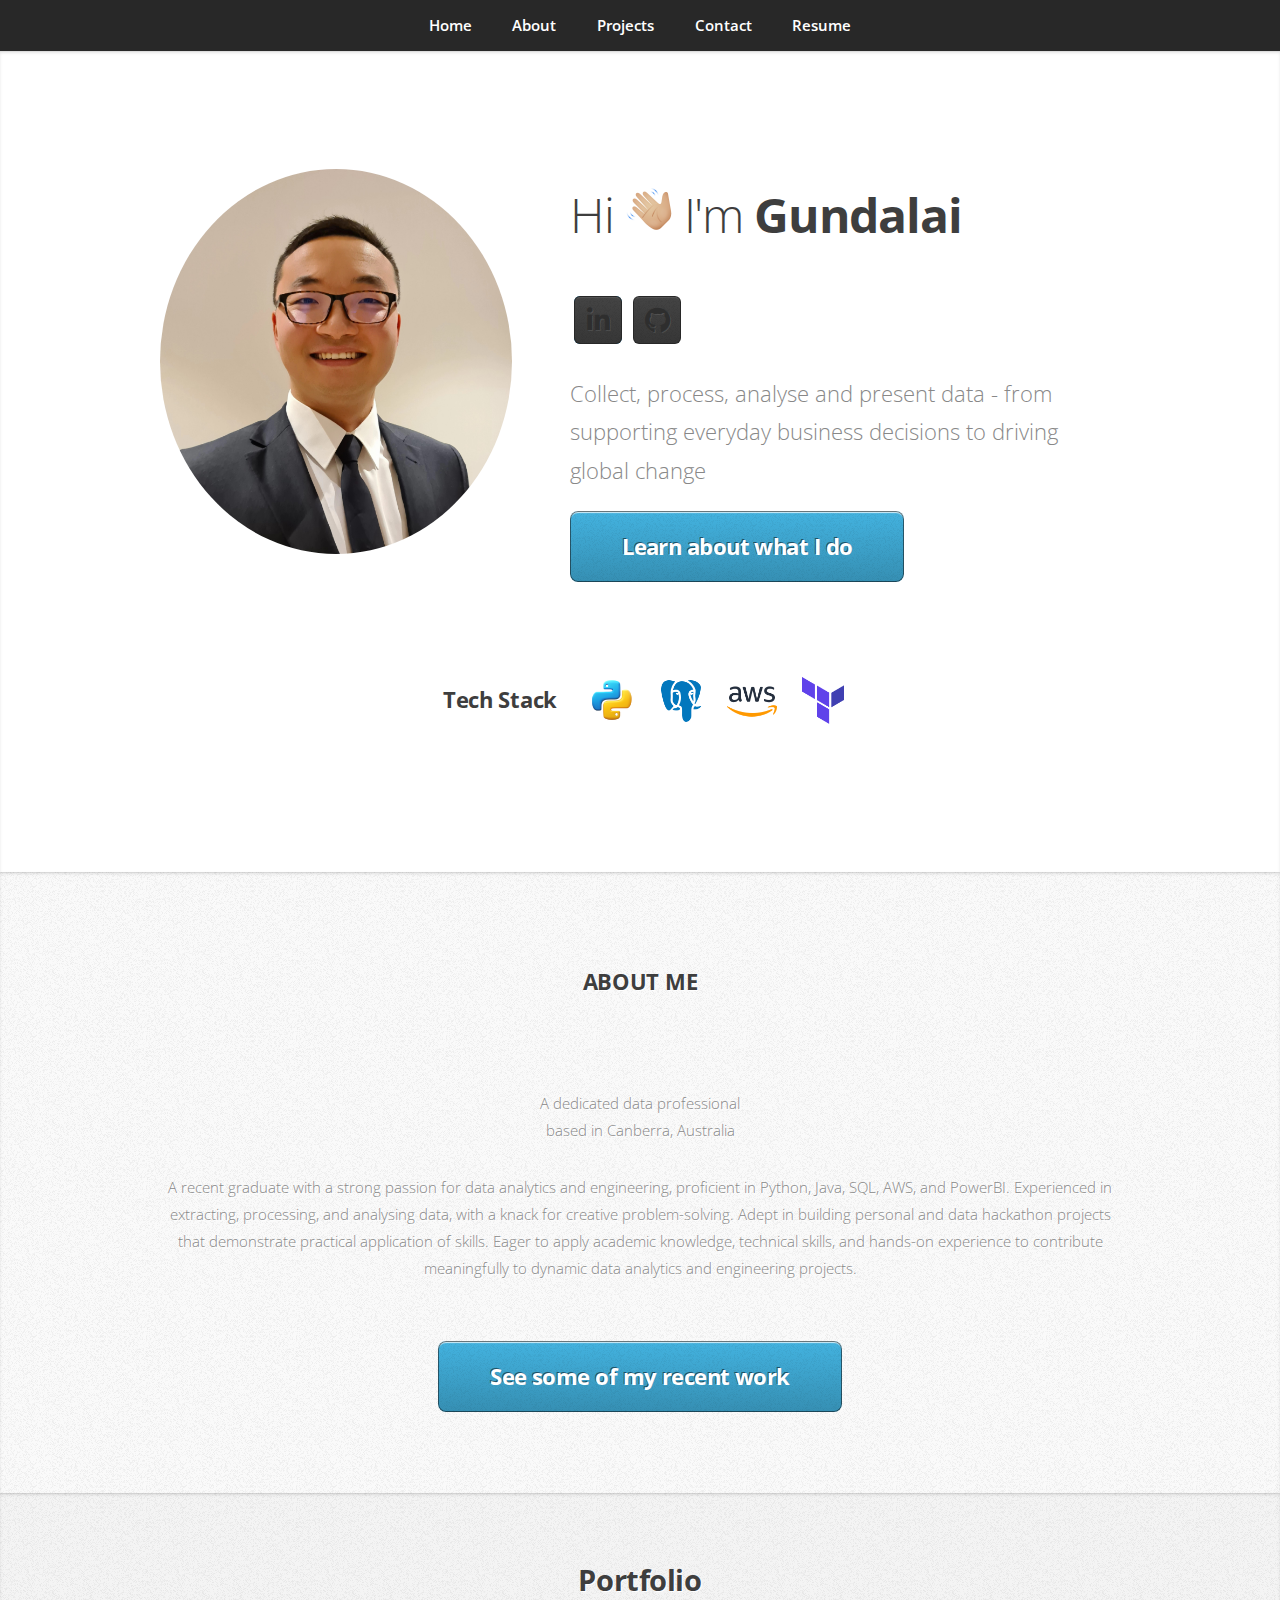
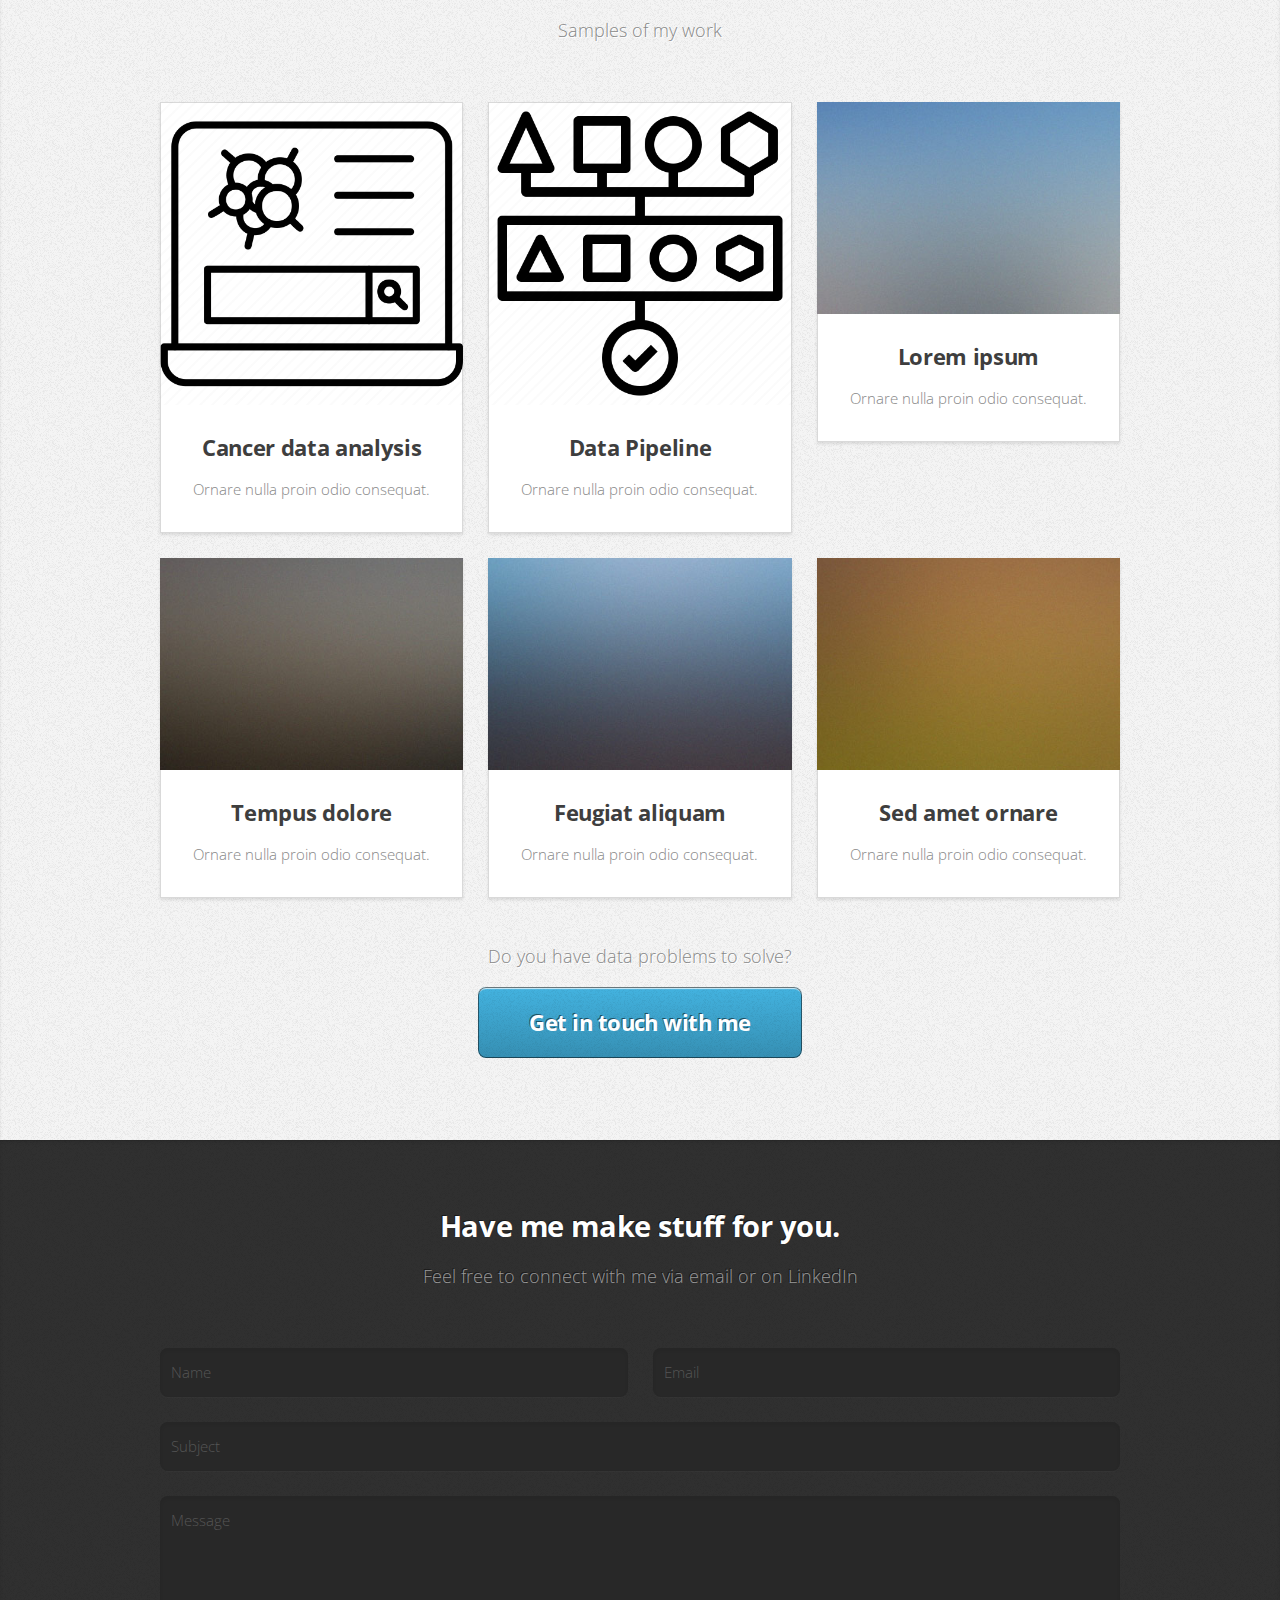
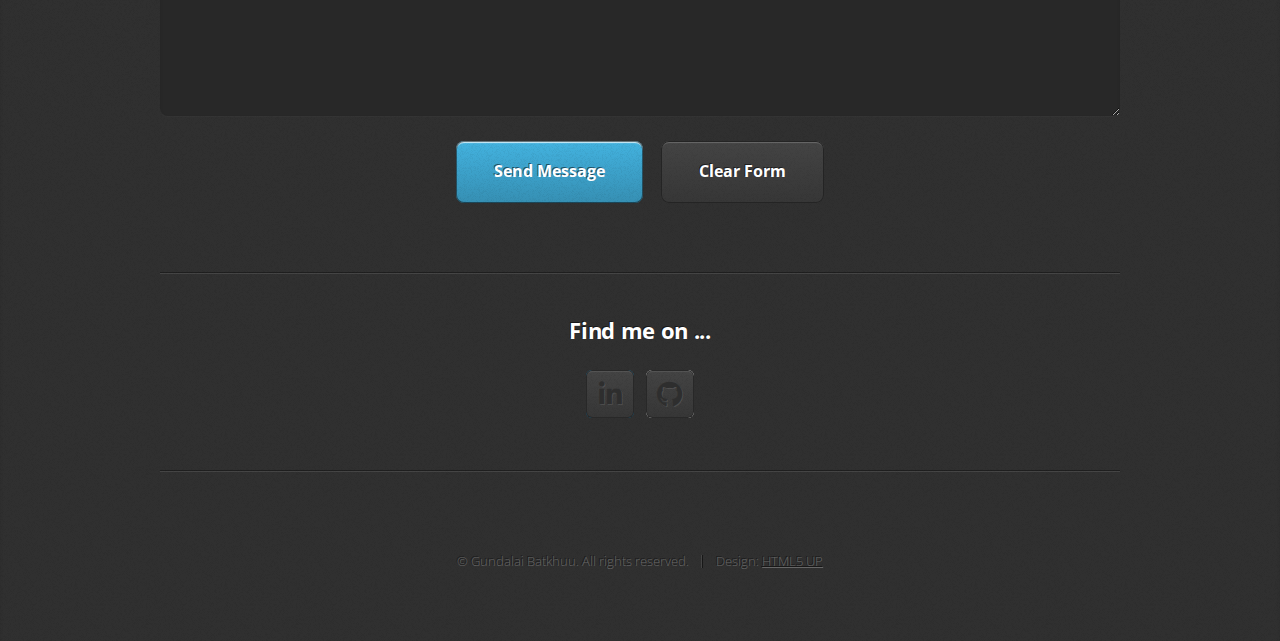
<file: index.html>
<!DOCTYPE HTML>

<html lang="EN">

<head>
	<title>Gundalai Batkhuu's portfolio</title>
	<meta charset="utf-8" />
	<meta name="viewport" content="width=device-width, initial-scale=1, user-scalable=no" />
	<link rel="stylesheet" href="assets/css/main.css" />
</head>

<body>

	<!-- Nav -->
	<nav id="nav">
		<ul class="container">
			<li><a href="#top">Home</a></li>
			<li><a href="#about">About</a></li>
			<li><a href="#portfolio">Projects</a></li>
			<li><a href="#contact">Contact</a></li>
			<li><a href="#resume">Resume</a></li>
		</ul>
	</nav>

	<!-- Home -->
	<article id="top" class="wrapper style1">
		<div class="container">
			<div class="row">
				<div class="col-4 col-5-large col-12-medium">
					<span class="image fit"><img src="assets/images/Gundalai%20photo.jpg" alt="" /></span>
				</div>
				<div class="col-8 col-7-large col-12-medium">
					<header>
						<h1>Hi <img src="assets/images/waving%20hand.png" class="waving-hand"> I'm <strong>Gundalai </strong></h1>

					</header>
					<ul class="social">
						<li><a href="https://www.linkedin.com/in/gundalai-batkhuu/" class="icon brands fa-linkedin-in"><span class="label">LinkedIn</span></a></li>
						<li><a href="https://github.com/Gundalai-Batkhuu" class="icon brands fa-github"><span class="label">Github</span></a></li>
					</ul>
					<p> Collect, process, analyse and present data - from supporting everyday business decisions to driving global change </p>
					<a href="#about" class="button large scrolly">Learn about what I do</a>
				</div>
			</div>
			<br>
			<br>
			<div class="skills-row">
				<h3>Tech Stack</h3>
				<div class="skill-box">
					<img src="assets/images/Python.png" class="skill-icon">
				</div>
				<div class="skill-box">
					<img src="assets/images/postgresql.png" class="skill-icon">
				</div>
				<div class="skill-box">
					<img src="assets/images/aws.png" class="skill-icon">
				</div>
				<div class="skill-box">
					<img src="assets/images/terraform.png" class="skill-icon">
				</div>
			</div>
		</div>
	</article>

	<!-- About -->

	<article id="about" class="wrapper style2">
		<div class="container">
			<div class="row">
				<div class="center-content"> <!-- col-8 col-7-large col-12-medium  -->
					<header>
						<h3>ABOUT ME</h3>
					</header>
					<p>A dedicated data professional
						<br>
						based in Canberra, Australia
					</p>
					<p>A recent graduate with a strong passion for data analytics and engineering, proficient in Python, Java, SQL, AWS, and PowerBI.
						Experienced in extracting, processing, and analysing data, with a knack for creative problem-solving.
						Adept in building personal and data hackathon projects that demonstrate practical application of skills.
						Eager to apply academic knowledge, technical skills, and hands-on experience to contribute meaningfully to dynamic data analytics and engineering projects.
					</p>
					<footer>
						<a href="#portfolio" class="button large scrolly">See some of my recent work</a>
					</footer>
				</div>
        	</div>
		</div>
	</article>

	<!-- Portfolio -->
	<article id="portfolio" class="wrapper style3">
		<div class="container">
			<header>
				<h2>Portfolio</h2>
				<p>Samples of my work</p>
			</header>
			<div class="row">
				<div class="col-4 col-6-medium col-12-small">
					<article class="box style2">
						<a href="#" class="image featured"><img src="assets/images/cancer%20data%20analysis.png" alt="" /></a>
						<h3><a href="https://github.com/Gundalai-Batkhuu/cancer-data-analytics.git">Cancer data analysis</a></h3>
						<p>Ornare nulla proin odio consequat.</p>
					</article>
				</div>
				<div class="col-4 col-6-medium col-12-small">
					<article class="box style2">
						<a href="#" class="image featured"><img src="assets/images/data%20pipeline.png" alt="" /></a>
						<h3><a href="https://github.com/Gundalai-Batkhuu/Data-pipeline-on-AWS.git">Data Pipeline</a></h3>
						<p>Ornare nulla proin odio consequat.</p>
					</article>
				</div>
				<div class="col-4 col-6-medium col-12-small">
					<article class="box style2">
						<a href="#" class="image featured"><img src="assets/images/pic03.jpg" alt="" /></a>
						<h3><a href="#">Lorem ipsum</a></h3>
						<p>Ornare nulla proin odio consequat.</p>
					</article>
				</div>
				<div class="col-4 col-6-medium col-12-small">
					<article class="box style2">
						<a href="#" class="image featured"><img src="assets/images/pic04.jpg" alt="" /></a>
						<h3><a href="#">Tempus dolore</a></h3>
						<p>Ornare nulla proin odio consequat.</p>
					</article>
				</div>
				<div class="col-4 col-6-medium col-12-small">
					<article class="box style2">
						<a href="#" class="image featured"><img src="assets/images/pic05.jpg" alt="" /></a>
						<h3><a href="#">Feugiat aliquam</a></h3>
						<p>Ornare nulla proin odio consequat.</p>
					</article>
				</div>
				<div class="col-4 col-6-medium col-12-small">
					<article class="box style2">
						<a href="#" class="image featured"><img src="assets/images/pic06.jpg" alt="" /></a>
						<h3><a href="#">Sed amet ornare</a></h3>
						<p>Ornare nulla proin odio consequat.</p>
					</article>
				</div>
			</div>
			<footer>
				<p>Do you have data problems to solve?</p>
				<a href="#contact" class="button large scrolly">Get in touch with me</a>
			</footer>
		</div>
	</article>

	<!-- Contact -->
	<article id="contact" class="wrapper style4">
		<div class="container">
			<header>
				<h2>Have me make stuff for you.</h2>
				<p>Feel free to connect with me via email or on LinkedIn</p>
			</header>
			<div class="row">
				<div class="col-12">
					<form method="post" action="#">
						<div class="row">
							<div class="col-6 col-12-small">
								<input type="text" name="name" id="name" placeholder="Name" />
							</div>
							<div class="col-6 col-12-small">
								<input type="text" name="email" id="email" placeholder="Email" />
							</div>
							<div class="col-12">
								<input type="text" name="subject" id="subject" placeholder="Subject" />
							</div>
							<div class="col-12">
								<textarea name="message" id="message" placeholder="Message"></textarea>
							</div>
							<div class="col-12">
								<ul class="actions">
									<li><input type="submit" value="Send Message" /></li>
									<li><input type="reset" value="Clear Form" class="alt" /></li>
								</ul>
							</div>
						</div>
					</form>
				</div>
				<div class="col-12">
					<hr />
					<h3>Find me on ...</h3>
					<ul class="social">
						<li><a href="https://www.linkedin.com/in/gundalai-batkhuu/" class="icon brands fa-linkedin-in"><span class="label">LinkedIn</span></a></li>
						<li><a href="https://github.com/Gundalai-Batkhuu" class="icon brands fa-github"><span class="label">Github</span></a></li>
					</ul>
					<hr />
				</div>
			</div>
			<footer>
				<ul id="copyright">
					<li>&copy; Gundalai Batkhuu. All rights reserved.</li><li>Design: <a href="http://html5up.net">HTML5 UP</a></li>
				</ul>
			</footer>
		</div>
	</article>

	<!-- Scripts -->
		<script src="assets/js/jquery.min.js"></script>
		<script src="assets/js/jquery.scrolly.min.js"></script>
		<script src="assets/js/browser.min.js"></script>
		<script src="assets/js/breakpoints.min.js"></script>
		<script src="assets/js/util.js"></script>
		<script src="assets/js/main.js"></script>
</body>

</html>
</file>
<file: assets/css/main.css>
@import url("https://fonts.googleapis.com/css?family=Open+Sans:300,300italic,600,600italic,700");
@import url("fontawesome-all.min.css");

html, body, div, span, applet, object,
iframe, h1, h2, h3, h4, h5, h6, p, blockquote,
pre, a, abbr, acronym, address, big, cite,
code, del, dfn, em, img, ins, kbd, q, s, samp,
small, strike, strong, sub, sup, tt, var, b,
u, i, center, dl, dt, dd, ol, ul, li, fieldset,
form, label, legend, table, caption, tbody,
tfoot, thead, tr, th, td, article, aside,
canvas, details, embed, figure, figcaption,
footer, header, hgroup, menu, nav, output, ruby,
section, summary, time, mark, audio, video {
	margin: 0;
	padding: 0;
	border: 0;
	font-size: 100%;
	font: inherit;
	vertical-align: baseline;}

article, aside, details, figcaption, figure,
footer, header, hgroup, menu, nav, section {
	display: block;}

.center-content {
  display: flex;
  flex-direction: column;
  justify-content: center;
  align-items: center;
  text-align: center; /* Optional: align text within the container */
}

body {
	line-height: 1;
}

ol, ul {
	list-style: none;
}

blockquote, q {
	quotes: none;
}

	blockquote:before, blockquote:after, q:before, q:after {
		content: '';
		content: none;
	}

table {
	border-collapse: collapse;
	border-spacing: 0;
}

body {
	-webkit-text-size-adjust: none;
}

mark {
	background-color: transparent;
	color: inherit;
}

input::-moz-focus-inner {
	border: 0;
	padding: 0;
}

input, select, textarea {
	-moz-appearance: none;
	-webkit-appearance: none;
	-ms-appearance: none;
	appearance: none;
}

/* Basic */

	html {
		box-sizing: border-box;
	}

	*, *:before, *:after {
		box-sizing: inherit;
	}

	body {
		padding-top: 3.5em;
	}

		body.is-preload *, body.is-preload *:before, body.is-preload *:after {
			-moz-animation: none !important;
			-webkit-animation: none !important;
			-ms-animation: none !important;
			animation: none !important;
			-moz-transition: none !important;
			-webkit-transition: none !important;
			-ms-transition: none !important;
			transition: none !important;
		}

	body, input, textarea, select {
		font-family: 'Open Sans', sans-serif;
		line-height: 1.85em;
		color: #888;
		font-weight: 300;
		font-size: 13pt;
	}

	a {
		-moz-transition: color .2s ease-in-out;
		-webkit-transition: color .2s ease-in-out;
		-ms-transition: color .2s ease-in-out;
		transition: color .2s ease-in-out;
		color: #43B3E0;
		text-decoration: underline;
	}

		a:hover {
			color: #43bff0 !important;
		}

		a img {
			border: 0;
		}

	b, strong {
		font-weight: 600;
		color: #3e3e3e;
	}

	i, em {
		font-style: italic;
	}

	sub {
		position: relative;
		top: 0.5em;
		font-size: 0.8em;
	}

	sup {
		position: relative;
		top: -0.5em;
		font-size: 0.8em;
	}

	blockquote {
		border-left: solid 0.75em #eee;
		padding: 1em 0 1em 1.5em;
		font-style: italic;
	}

	h1, h2, h3, h4, h5, h6 {
		color: #3e3e3e;
		margin: 0 0 0.75em 0;
	}

	h1 a, h2 a, h3 a, h4 a, h5 a, h6 a {
		text-decoration: none;
		color: inherit;
	}

	h2, h3, h4, h5, h6 {
		font-weight: 700;
	}

	h1 {
		font-size: 3.25em;
		letter-spacing: -0.025em;
		font-weight: 300;
	}

		h1 strong {
			font-weight: 700;
		}

	h2 {
		font-size: 2em;
		letter-spacing: -0.015em;
	}

	h3 {
		font-size: 1.5em;
		letter-spacing: -0.015em;
	}

	em, i {
		font-style: italic;
	}

	br.clear {
		clear: both;
	}

	hr {
		border: 0;
		border-top: solid 1px #444;
		border-top-color: rgba(0, 0, 0, 0.35);
		box-shadow: 0px 1px 0px 0px rgba(255, 255, 255, 0.1);
		height: 1px;
		margin: 3em 0;
	}

	p, ul, ol, dl, table {
		margin-bottom: 2em;
	}

	header {
		margin: 0 0 3em 0;
	}

		header > p {
			font-size: 1.25em;
			margin: 0;
		}

	footer {
		margin: 3em 0 0 0;
	}

		footer > p {
			font-size: 1.25em;
		}

/* Container */

	.container {
		margin: 0 auto;
		max-width: calc(100% - 50px);
		width: 1200px;
	}

		.container.medium {
			width: 900px;
		}

		@media screen and (max-width: 1680px) {

			.container {
				width: 1200px;
			}

				.container.medium {
					width: 900px;
				}

		}

		@media screen and (max-width: 1280px) {

			.container {
				width: 960px;
			}

				.container.medium {
					width: 720px;
				}

		}

		@media screen and (max-width: 980px) {

			.container {
				width: 100%;
			}

				.container.medium {
					width: 75%;
				}

		}

		@media screen and (max-width: 736px) {

			.container {
				width: 100%;
				max-width: calc(100% - 30px);
			}

				.container.medium {
					width: 100%;
				}

		}

.about-content {
	align-items: center;
	display: grid;
	justify-content: center;
}

		@media (max-width: 1020px) {
			.about-content {
				grid-template-columns: 1fr;
				text-align: center;
			}
		}

img {
	overflow-clip-margin: content-box;
	overflow: clip;

}
.img-side {
	position: absolute;
}

.img-side__main-img {
	border-radius: 1.7rem;
}
 		@media (max-width: 460px)
			.img-side__main-img {
				height: auto;
				width: 90%;
			}

		@media (max-width: 1020px)
		.img-side__main-img {
				margin-bottom: 3.5rem;
			}

@media (max-width: 400px)
	.text-side {
		padding-right: 0;
	}

@media (max-width: 1020px)
		.text-side {
			margin: 0 auto;
			max-width: 54rem;
		}
p {
	display: block;
	margin-block-start: 1em;
	margin-block-end: 1em;
	margin-inline-start: 0px;
	margin-inline-end: 0px;
}

.text-side p {
	color: #767676;
	font-family: 'Russo One', sans-serif;
	font-size: 1.7rem;
	font-weight: 500;
	line-height: 1.5;
}

.text-side h3 {
	color: #147efb;
	font-size: 1.7rem;
	font-weight: 700;
	margin-bottom: 1rem;
	text-transform: uppercase;
}

h3 {
	display: block;
	margin-block-start: 1em;
	margin-block-end: 1em;
	margin-inline-start: 0px;
	margin-inline-end: 0px;

}


/* Row */
	.skills-row {
    display: flex;
    flex-direction: row;
    justify-content: center; /* Adjust this to change the alignment of the icons */
    align-items: center; /* Adjust this to change the alignment of the icons */
	}

	.skill-box {
		margin: 30px; /* Adjust this to control the spacing between icons */
		width: 10px;
		height: 50px;
		align-content: center;
	}

	.row {
		display: flex;
		flex-wrap: wrap;
		box-sizing: border-box;
		align-items: stretch;
	}

		.row > * {
			box-sizing: border-box;
		}

		.row.gtr-uniform > * > :last-child {
			margin-bottom: 0;
		}

		.row.aln-left {
			justify-content: flex-start;
		}

		.row.aln-center {
			justify-content: center;
		}

		.row.aln-right {
			justify-content: flex-end;
		}

		.row.aln-top {
			align-items: flex-start;
		}

		.row.aln-middle {
			align-items: center;
		}

		.row.aln-bottom {
			align-items: flex-end;
		}

		.row > .imp {
			order: -1;
		}

		.row > .col-1 {
			width: 8.33333%;
		}

		.row > .off-1 {
			margin-left: 8.33333%;
		}

		.row > .col-2 {
			width: 16.66667%;
		}

		.row > .off-2 {
			margin-left: 16.66667%;
		}

		.row > .col-3 {
			width: 25%;
		}

		.row > .off-3 {
			margin-left: 25%;
		}

		.row > .col-4 {
			width: 33.33333%;
		}

		.row > .off-4 {
			margin-left: 33.33333%;
		}

		.row > .col-5 {
			width: 41.66667%;
		}

		.row > .off-5 {
			margin-left: 41.66667%;
		}

		.row > .col-6 {
			width: 50%;
		}

		.row > .off-6 {
			margin-left: 50%;
		}

		.row > .col-7 {
			width: 58.33333%;
		}

		.row > .off-7 {
			margin-left: 58.33333%;
		}

		.row > .col-8 {
			width: 66.66667%;
		}

		.row > .off-8 {
			margin-left: 66.66667%;
		}

		.row > .col-9 {
			width: 75%;
		}

		.row > .off-9 {
			margin-left: 75%;
		}

		.row > .col-10 {
			width: 83.33333%;
		}

		.row > .off-10 {
			margin-left: 83.33333%;
		}

		.row > .col-11 {
			width: 91.66667%;
		}

		.row > .off-11 {
			margin-left: 91.66667%;
		}

		.row > .col-12 {
			width: 100%;
		}

		.row > .off-12 {
			margin-left: 100%;
		}

		.row.gtr-0 {
			margin-top: 0px;
			margin-left: 0px;
		}

			.row.gtr-0 > * {
				padding: 0px 0 0 0px;
			}

			.row.gtr-0.gtr-uniform {
				margin-top: 0px;
			}

				.row.gtr-0.gtr-uniform > * {
					padding-top: 0px;
				}

		.row.gtr-25 {
			margin-top: -6.25px;
			margin-left: -6.25px;
		}

			.row.gtr-25 > * {
				padding: 6.25px 0 0 6.25px;
			}

			.row.gtr-25.gtr-uniform {
				margin-top: -6.25px;
			}

				.row.gtr-25.gtr-uniform > * {
					padding-top: 6.25px;
				}

		.row.gtr-50 {
			margin-top: -12.5px;
			margin-left: -12.5px;
		}

			.row.gtr-50 > * {
				padding: 12.5px 0 0 12.5px;
			}

			.row.gtr-50.gtr-uniform {
				margin-top: -12.5px;
			}

				.row.gtr-50.gtr-uniform > * {
					padding-top: 12.5px;
				}

		.row {
			margin-top: -25px;
			margin-left: -25px;
		}

			.row > * {
				padding: 25px 0 0 25px;
			}

			.row.gtr-uniform {
				margin-top: -25px;
			}

				.row.gtr-uniform > * {
					padding-top: 25px;
				}

		.row.gtr-150 {
			margin-top: -37.5px;
			margin-left: -37.5px;
		}

			.row.gtr-150 > * {
				padding: 37.5px 0 0 37.5px;
			}

			.row.gtr-150.gtr-uniform {
				margin-top: -37.5px;
			}

				.row.gtr-150.gtr-uniform > * {
					padding-top: 37.5px;
				}

		.row.gtr-200 {
			margin-top: -50px;
			margin-left: -50px;
		}

			.row.gtr-200 > * {
				padding: 50px 0 0 50px;
			}

			.row.gtr-200.gtr-uniform {
				margin-top: -50px;
			}

				.row.gtr-200.gtr-uniform > * {
					padding-top: 50px;
				}

		@media screen and (max-width: 1680px) {

			.row {
				display: flex;
				flex-wrap: wrap;
				box-sizing: border-box;
				align-items: stretch;
			}

				.row > * {
					box-sizing: border-box;
				}

				.row.gtr-uniform > * > :last-child {
					margin-bottom: 0;
				}

				.row.aln-left {
					justify-content: flex-start;
				}

				.row.aln-center {
					justify-content: center;
				}

				.row.aln-right {
					justify-content: flex-end;
				}

				.row.aln-top {
					align-items: flex-start;
				}

				.row.aln-middle {
					align-items: center;
				}

				.row.aln-bottom {
					align-items: flex-end;
				}

				.row > .imp-xlarge {
					order: -1;
				}

				.row > .col-1-xlarge {
					width: 8.33333%;
				}

				.row > .off-1-xlarge {
					margin-left: 8.33333%;
				}

				.row > .col-2-xlarge {
					width: 16.66667%;
				}

				.row > .off-2-xlarge {
					margin-left: 16.66667%;
				}

				.row > .col-3-xlarge {
					width: 25%;
				}

				.row > .off-3-xlarge {
					margin-left: 25%;
				}

				.row > .col-4-xlarge {
					width: 33.33333%;
				}

				.row > .off-4-xlarge {
					margin-left: 33.33333%;
				}

				.row > .col-5-xlarge {
					width: 41.66667%;
				}

				.row > .off-5-xlarge {
					margin-left: 41.66667%;
				}

				.row > .col-6-xlarge {
					width: 50%;
				}

				.row > .off-6-xlarge {
					margin-left: 50%;
				}

				.row > .col-7-xlarge {
					width: 58.33333%;
				}

				.row > .off-7-xlarge {
					margin-left: 58.33333%;
				}

				.row > .col-8-xlarge {
					width: 66.66667%;
				}

				.row > .off-8-xlarge {
					margin-left: 66.66667%;
				}

				.row > .col-9-xlarge {
					width: 75%;
				}

				.row > .off-9-xlarge {
					margin-left: 75%;
				}

				.row > .col-10-xlarge {
					width: 83.33333%;
				}

				.row > .off-10-xlarge {
					margin-left: 83.33333%;
				}

				.row > .col-11-xlarge {
					width: 91.66667%;
				}

				.row > .off-11-xlarge {
					margin-left: 91.66667%;
				}

				.row > .col-12-xlarge {
					width: 100%;
				}

				.row > .off-12-xlarge {
					margin-left: 100%;
				}

				.row.gtr-0 {
					margin-top: 0px;
					margin-left: 0px;
				}

					.row.gtr-0 > * {
						padding: 0px 0 0 0px;
					}

					.row.gtr-0.gtr-uniform {
						margin-top: 0px;
					}

						.row.gtr-0.gtr-uniform > * {
							padding-top: 0px;
						}

				.row.gtr-25 {
					margin-top: -6.25px;
					margin-left: -6.25px;
				}

					.row.gtr-25 > * {
						padding: 6.25px 0 0 6.25px;
					}

					.row.gtr-25.gtr-uniform {
						margin-top: -6.25px;
					}

						.row.gtr-25.gtr-uniform > * {
							padding-top: 6.25px;
						}

				.row.gtr-50 {
					margin-top: -12.5px;
					margin-left: -12.5px;
				}

					.row.gtr-50 > * {
						padding: 12.5px 0 0 12.5px;
					}

					.row.gtr-50.gtr-uniform {
						margin-top: -12.5px;
					}

						.row.gtr-50.gtr-uniform > * {
							padding-top: 12.5px;
						}

				.row {
					margin-top: -25px;
					margin-left: -25px;
				}

					.row > * {
						padding: 25px 0 0 25px;
					}

					.row.gtr-uniform {
						margin-top: -25px;
					}

						.row.gtr-uniform > * {
							padding-top: 25px;
						}

				.row.gtr-150 {
					margin-top: -37.5px;
					margin-left: -37.5px;
				}

					.row.gtr-150 > * {
						padding: 37.5px 0 0 37.5px;
					}

					.row.gtr-150.gtr-uniform {
						margin-top: -37.5px;
					}

						.row.gtr-150.gtr-uniform > * {
							padding-top: 37.5px;
						}

				.row.gtr-200 {
					margin-top: -50px;
					margin-left: -50px;
				}

					.row.gtr-200 > * {
						padding: 50px 0 0 50px;
					}

					.row.gtr-200.gtr-uniform {
						margin-top: -50px;
					}

						.row.gtr-200.gtr-uniform > * {
							padding-top: 50px;
						}

		}

		@media screen and (max-width: 1280px) {

			.row {
				display: flex;
				flex-wrap: wrap;
				box-sizing: border-box;
				align-items: stretch;
			}

				.row > * {
					box-sizing: border-box;
				}

				.row.gtr-uniform > * > :last-child {
					margin-bottom: 0;
				}

				.row.aln-left {
					justify-content: flex-start;
				}

				.row.aln-center {
					justify-content: center;
				}

				.row.aln-right {
					justify-content: flex-end;
				}

				.row.aln-top {
					align-items: flex-start;
				}

				.row.aln-middle {
					align-items: center;
				}

				.row.aln-bottom {
					align-items: flex-end;
				}

				.row > .imp-large {
					order: -1;
				}

				.row > .col-1-large {
					width: 8.33333%;
				}

				.row > .off-1-large {
					margin-left: 8.33333%;
				}

				.row > .col-2-large {
					width: 16.66667%;
				}

				.row > .off-2-large {
					margin-left: 16.66667%;
				}

				.row > .col-3-large {
					width: 25%;
				}

				.row > .off-3-large {
					margin-left: 25%;
				}

				.row > .col-4-large {
					width: 33.33333%;
				}

				.row > .off-4-large {
					margin-left: 33.33333%;
				}

				.row > .col-5-large {
					width: 41.66667%;
				}

				.row > .off-5-large {
					margin-left: 41.66667%;
				}

				.row > .col-6-large {
					width: 50%;
				}

				.row > .off-6-large {
					margin-left: 50%;
				}

				.row > .col-7-large {
					width: 58.33333%;
				}

				.row > .off-7-large {
					margin-left: 58.33333%;
				}

				.row > .col-8-large {
					width: 66.66667%;
				}

				.row > .off-8-large {
					margin-left: 66.66667%;
				}

				.row > .col-9-large {
					width: 75%;
				}

				.row > .off-9-large {
					margin-left: 75%;
				}

				.row > .col-10-large {
					width: 83.33333%;
				}

				.row > .off-10-large {
					margin-left: 83.33333%;
				}

				.row > .col-11-large {
					width: 91.66667%;
				}

				.row > .off-11-large {
					margin-left: 91.66667%;
				}

				.row > .col-12-large {
					width: 100%;
				}

				.row > .off-12-large {
					margin-left: 100%;
				}

				.row.gtr-0 {
					margin-top: 0px;
					margin-left: 0px;
				}

					.row.gtr-0 > * {
						padding: 0px 0 0 0px;
					}

					.row.gtr-0.gtr-uniform {
						margin-top: 0px;
					}

						.row.gtr-0.gtr-uniform > * {
							padding-top: 0px;
						}

				.row.gtr-25 {
					margin-top: -6.25px;
					margin-left: -6.25px;
				}

					.row.gtr-25 > * {
						padding: 6.25px 0 0 6.25px;
					}

					.row.gtr-25.gtr-uniform {
						margin-top: -6.25px;
					}

						.row.gtr-25.gtr-uniform > * {
							padding-top: 6.25px;
						}

				.row.gtr-50 {
					margin-top: -12.5px;
					margin-left: -12.5px;
				}

					.row.gtr-50 > * {
						padding: 12.5px 0 0 12.5px;
					}

					.row.gtr-50.gtr-uniform {
						margin-top: -12.5px;
					}

						.row.gtr-50.gtr-uniform > * {
							padding-top: 12.5px;
						}

				.row {
					margin-top: -25px;
					margin-left: -25px;
				}

					.row > * {
						padding: 25px 0 0 25px;
					}

					.row.gtr-uniform {
						margin-top: -25px;
					}

						.row.gtr-uniform > * {
							padding-top: 25px;
						}

				.row.gtr-150 {
					margin-top: -37.5px;
					margin-left: -37.5px;
				}

					.row.gtr-150 > * {
						padding: 37.5px 0 0 37.5px;
					}

					.row.gtr-150.gtr-uniform {
						margin-top: -37.5px;
					}

						.row.gtr-150.gtr-uniform > * {
							padding-top: 37.5px;
						}

				.row.gtr-200 {
					margin-top: -50px;
					margin-left: -50px;
				}

					.row.gtr-200 > * {
						padding: 50px 0 0 50px;
					}

					.row.gtr-200.gtr-uniform {
						margin-top: -50px;
					}

						.row.gtr-200.gtr-uniform > * {
							padding-top: 50px;
						}

		}

		@media screen and (max-width: 980px) {

			.row {
				display: flex;
				flex-wrap: wrap;
				box-sizing: border-box;
				align-items: stretch;
			}

				.row > * {
					box-sizing: border-box;
				}

				.row.gtr-uniform > * > :last-child {
					margin-bottom: 0;
				}

				.row.aln-left {
					justify-content: flex-start;
				}

				.row.aln-center {
					justify-content: center;
				}

				.row.aln-right {
					justify-content: flex-end;
				}

				.row.aln-top {
					align-items: flex-start;
				}

				.row.aln-middle {
					align-items: center;
				}

				.row.aln-bottom {
					align-items: flex-end;
				}

				.row > .imp-medium {
					order: -1;
				}

				.row > .col-1-medium {
					width: 8.33333%;
				}

				.row > .off-1-medium {
					margin-left: 8.33333%;
				}

				.row > .col-2-medium {
					width: 16.66667%;
				}

				.row > .off-2-medium {
					margin-left: 16.66667%;
				}

				.row > .col-3-medium {
					width: 25%;
				}

				.row > .off-3-medium {
					margin-left: 25%;
				}

				.row > .col-4-medium {
					width: 33.33333%;
				}

				.row > .off-4-medium {
					margin-left: 33.33333%;
				}

				.row > .col-5-medium {
					width: 41.66667%;
				}

				.row > .off-5-medium {
					margin-left: 41.66667%;
				}

				.row > .col-6-medium {
					width: 50%;
				}

				.row > .off-6-medium {
					margin-left: 50%;
				}

				.row > .col-7-medium {
					width: 58.33333%;
				}

				.row > .off-7-medium {
					margin-left: 58.33333%;
				}

				.row > .col-8-medium {
					width: 66.66667%;
				}

				.row > .off-8-medium {
					margin-left: 66.66667%;
				}

				.row > .col-9-medium {
					width: 75%;
				}

				.row > .off-9-medium {
					margin-left: 75%;
				}

				.row > .col-10-medium {
					width: 83.33333%;
				}

				.row > .off-10-medium {
					margin-left: 83.33333%;
				}

				.row > .col-11-medium {
					width: 91.66667%;
				}

				.row > .off-11-medium {
					margin-left: 91.66667%;
				}

				.row > .col-12-medium {
					width: 100%;
				}

				.row > .off-12-medium {
					margin-left: 100%;
				}

				.row.gtr-0 {
					margin-top: 0px;
					margin-left: 0px;
				}

					.row.gtr-0 > * {
						padding: 0px 0 0 0px;
					}

					.row.gtr-0.gtr-uniform {
						margin-top: 0px;
					}

						.row.gtr-0.gtr-uniform > * {
							padding-top: 0px;
						}

				.row.gtr-25 {
					margin-top: -6.25px;
					margin-left: -6.25px;
				}

					.row.gtr-25 > * {
						padding: 6.25px 0 0 6.25px;
					}

					.row.gtr-25.gtr-uniform {
						margin-top: -6.25px;
					}

						.row.gtr-25.gtr-uniform > * {
							padding-top: 6.25px;
						}

				.row.gtr-50 {
					margin-top: -12.5px;
					margin-left: -12.5px;
				}

					.row.gtr-50 > * {
						padding: 12.5px 0 0 12.5px;
					}

					.row.gtr-50.gtr-uniform {
						margin-top: -12.5px;
					}

						.row.gtr-50.gtr-uniform > * {
							padding-top: 12.5px;
						}

				.row {
					margin-top: -25px;
					margin-left: -25px;
				}

					.row > * {
						padding: 25px 0 0 25px;
					}

					.row.gtr-uniform {
						margin-top: -25px;
					}

						.row.gtr-uniform > * {
							padding-top: 25px;
						}

				.row.gtr-150 {
					margin-top: -37.5px;
					margin-left: -37.5px;
				}

					.row.gtr-150 > * {
						padding: 37.5px 0 0 37.5px;
					}

					.row.gtr-150.gtr-uniform {
						margin-top: -37.5px;
					}

						.row.gtr-150.gtr-uniform > * {
							padding-top: 37.5px;
						}

				.row.gtr-200 {
					margin-top: -50px;
					margin-left: -50px;
				}

					.row.gtr-200 > * {
						padding: 50px 0 0 50px;
					}

					.row.gtr-200.gtr-uniform {
						margin-top: -50px;
					}

						.row.gtr-200.gtr-uniform > * {
							padding-top: 50px;
						}

		}

		@media screen and (max-width: 736px) {

			.row {
				display: flex;
				flex-wrap: wrap;
				box-sizing: border-box;
				align-items: stretch;
			}

				.row > * {
					box-sizing: border-box;
				}

				.row.gtr-uniform > * > :last-child {
					margin-bottom: 0;
				}

				.row.aln-left {
					justify-content: flex-start;
				}

				.row.aln-center {
					justify-content: center;
				}

				.row.aln-right {
					justify-content: flex-end;
				}

				.row.aln-top {
					align-items: flex-start;
				}

				.row.aln-middle {
					align-items: center;
				}

				.row.aln-bottom {
					align-items: flex-end;
				}

				.row > .imp-small {
					order: -1;
				}

				.row > .col-1-small {
					width: 8.33333%;
				}

				.row > .off-1-small {
					margin-left: 8.33333%;
				}

				.row > .col-2-small {
					width: 16.66667%;
				}

				.row > .off-2-small {
					margin-left: 16.66667%;
				}

				.row > .col-3-small {
					width: 25%;
				}

				.row > .off-3-small {
					margin-left: 25%;
				}

				.row > .col-4-small {
					width: 33.33333%;
				}

				.row > .off-4-small {
					margin-left: 33.33333%;
				}

				.row > .col-5-small {
					width: 41.66667%;
				}

				.row > .off-5-small {
					margin-left: 41.66667%;
				}

				.row > .col-6-small {
					width: 50%;
				}

				.row > .off-6-small {
					margin-left: 50%;
				}

				.row > .col-7-small {
					width: 58.33333%;
				}

				.row > .off-7-small {
					margin-left: 58.33333%;
				}

				.row > .col-8-small {
					width: 66.66667%;
				}

				.row > .off-8-small {
					margin-left: 66.66667%;
				}

				.row > .col-9-small {
					width: 75%;
				}

				.row > .off-9-small {
					margin-left: 75%;
				}

				.row > .col-10-small {
					width: 83.33333%;
				}

				.row > .off-10-small {
					margin-left: 83.33333%;
				}

				.row > .col-11-small {
					width: 91.66667%;
				}

				.row > .off-11-small {
					margin-left: 91.66667%;
				}

				.row > .col-12-small {
					width: 100%;
				}

				.row > .off-12-small {
					margin-left: 100%;
				}

				.row.gtr-0 {
					margin-top: 0px;
					margin-left: 0px;
				}

					.row.gtr-0 > * {
						padding: 0px 0 0 0px;
					}

					.row.gtr-0.gtr-uniform {
						margin-top: 0px;
					}

						.row.gtr-0.gtr-uniform > * {
							padding-top: 0px;
						}

				.row.gtr-25 {
					margin-top: -3.75px;
					margin-left: -3.75px;
				}

					.row.gtr-25 > * {
						padding: 3.75px 0 0 3.75px;
					}

					.row.gtr-25.gtr-uniform {
						margin-top: -3.75px;
					}

						.row.gtr-25.gtr-uniform > * {
							padding-top: 3.75px;
						}

				.row.gtr-50 {
					margin-top: -7.5px;
					margin-left: -7.5px;
				}

					.row.gtr-50 > * {
						padding: 7.5px 0 0 7.5px;
					}

					.row.gtr-50.gtr-uniform {
						margin-top: -7.5px;
					}

						.row.gtr-50.gtr-uniform > * {
							padding-top: 7.5px;
						}

				.row {
					margin-top: -15px;
					margin-left: -15px;
				}

					.row > * {
						padding: 15px 0 0 15px;
					}

					.row.gtr-uniform {
						margin-top: -15px;
					}

						.row.gtr-uniform > * {
							padding-top: 15px;
						}

				.row.gtr-150 {
					margin-top: -22.5px;
					margin-left: -22.5px;
				}

					.row.gtr-150 > * {
						padding: 22.5px 0 0 22.5px;
					}

					.row.gtr-150.gtr-uniform {
						margin-top: -22.5px;
					}

						.row.gtr-150.gtr-uniform > * {
							padding-top: 22.5px;
						}

				.row.gtr-200 {
					margin-top: -30px;
					margin-left: -30px;
				}

					.row.gtr-200 > * {
						padding: 30px 0 0 30px;
					}

					.row.gtr-200.gtr-uniform {
						margin-top: -30px;
					}

						.row.gtr-200.gtr-uniform > * {
							padding-top: 30px;
						}

		}

/* Form */

	form label {
		color: #3e3e3e;
		font-weight: 700;
		display: block;
		margin: 0 0 0.5em 0;
	}

	form input[type=text],
	form input[type=email],
	form input[type=password],
	form select,
	form textarea {
		-moz-transition: background .2s ease-in-out, box-shadow .2s ease-in-out;
		-webkit-transition: background .2s ease-in-out, box-shadow .2s ease-in-out;
		-ms-transition: background .2s ease-in-out, box-shadow .2s ease-in-out;
		transition: background .2s ease-in-out, box-shadow .2s ease-in-out;
		-webkit-appearance: none;
		display: block;
		border: 0;
		padding: 0.75em;
		font-size: 1em;
		border-radius: 8px;
		border: solid 1px #ddd;
		background: #fff;
		color: #bbb;
		box-shadow: inset 0px 2px 3px 1px rgba(0, 0, 0, 0.05), 0px 1px 0px 0px rgba(255, 255, 255, 0.025);
		width: 100%;
	}

		form input[type=text]:focus,
		form input[type=email]:focus,
		form input[type=password]:focus,
		form select:focus,
		form textarea:focus {
			background: #fafafa;
			box-shadow: inset 0px 2px 5px 0px rgba(0, 0, 0, 0.05), 0px 1px 0px 0px rgba(255, 255, 255, 0.025), inset 0px 0px 2px 1px #43bff0;
		}

	form textarea {
		height: 15em;
	}

	form .actions:last-child {
		margin-bottom: 0;
	}

	form ::-webkit-input-placeholder {
		color: #555 !important;
	}

	form :-moz-placeholder {
		color: #555 !important;
	}

	form ::-moz-placeholder {
		color: #555 !important;
	}

	form :-ms-input-placeholder {
		color: #555 !important;
	}

	form ::-moz-focus-inner {
		border: 0;
	}

/* Tables */

	table {
		width: 100%;
	}

		table.default {
			width: 100%;
		}

			table.default tr {
				border-top: solid 1px #eee;
			}

				table.default tr:first-child {
					border-top: 0;
				}

			table.default td {
				padding: 0.5em 1em 0.5em 1em;
			}

			table.default th {
				text-align: left;
				padding: 0.5em 1em 0.5em 1em;
				font-weight: 600;
				margin: 0 0 1em 0;
			}

			table.default thead {
				background: #4f4f4f;
				color: #fff;
			}

/* Section/Article */

	section, article {
		margin-bottom: 3em;
	}

	section > :last-child,
	article > :last-child,
	section:last-child,
	article:last-child {
		margin-bottom: 0;
	}

/* Image */

	.image {
		display: inline-block;
		position: relative;
	}

		.image img {
			display: block;
			width: 100%;
		}

		.image.fit {
			display: block;
			width: 100%;
		}

		.image.featured {
			display: block;
			width: 100%;
			margin: 0 0 2em 0;
		}

		.image.left {
			float: left;
			margin: 0 2em 2em 0;
		}

		.image.centered {
			display: block;
			margin: 0 0 2em 0;
		}

			.image.centered img {
				margin: 0 auto;
				width: auto;
			}

/* Button */

	input[type="button"],
	input[type="submit"],
	input[type="reset"],
	button,
	.button {
		background-image: url("images/bg.png"), -moz-linear-gradient(top, rgba(0, 0, 0, 0), rgba(0, 0, 0, 0.2));
		background-image: url("images/bg.png"), -webkit-linear-gradient(top, rgba(0, 0, 0, 0), rgba(0, 0, 0, 0.2));
		background-image: url("images/bg.png"), -ms-linear-gradient(top, rgba(0, 0, 0, 0), rgba(0, 0, 0, 0.2));
		background-image: url("images/bg.png"), linear-gradient(top, rgba(0, 0, 0, 0), rgba(0, 0, 0, 0.2));
		-moz-transition: background-color .2s ease-in-out;
		-webkit-transition: background-color .2s ease-in-out;
		-ms-transition: background-color .2s ease-in-out;
		transition: background-color .2s ease-in-out;
		-webkit-appearance: none;
		position: relative;
		display: inline-block;
		color: #fff !important;
		text-decoration: none;
		font-weight: 700;
		border: 0;
		outline: 0;
		cursor: pointer;
		border-radius: 8px;
		text-shadow: -1px -1px 0.5px rgba(0, 0, 0, 0.5);
		overflow: hidden;
		box-shadow: inset 0px 0px 0px 1px rgba(0, 0, 0, 0.5), inset 0px 2px 1px 0px rgba(255, 255, 255, 0.75);
		background-color: #43B3E0;
		padding: 1em 2.35em 1em 2.35em;
		font-size: 1.1em;
		max-width: 24em;
	}

		input[type="button"]:hover,
		input[type="submit"]:hover,
		input[type="reset"]:hover,
		button:hover,
		.button:hover {
			background-color: #43bff0;
			color: #fff !important;
		}

		input[type="button"]:active,
		input[type="submit"]:active,
		input[type="reset"]:active,
		button:active,
		.button:active {
			background-color: #3BA8D3;
			top: 1px;
		}

		input[type="button"].large,
		input[type="submit"].large,
		input[type="reset"].large,
		button.large,
		.button.large {
			font-size: 1.5em;
			letter-spacing: -0.025em;
		}

		input[type="button"].alt,
		input[type="submit"].alt,
		input[type="reset"].alt,
		button.alt,
		.button.alt {
			background-color: #444;
			box-shadow: inset 0px 0px 0px 1px #242424, inset 0px 2px 1px 0px rgba(255, 255, 255, 0.2);
		}

			input[type="button"].alt:hover,
			input[type="submit"].alt:hover,
			input[type="reset"].alt:hover,
			button.alt:hover,
			.button.alt:hover {
				background-color: #4f4f4f;
				color: #fff !important;
			}

			input[type="button"].alt:active,
			input[type="submit"].alt:active,
			input[type="reset"].alt:active,
			button.alt:active,
			.button.alt:active {
				background-color: #3f3f3f;
			}

/* List */

	ul {
		list-style: disc;
		padding-left: 1em;
	}

		ul li {
			padding-left: 0.5em;
		}

	ol {
		list-style: decimal;
		padding-left: 1.25em;
	}

		ol li {
			padding-left: 0.25em;
		}

/* Social */

	ul.social {
		cursor: default;
		margin: 0;
		list-style: none;
		padding-left: 0;
	}

		ul.social li {
			position: relative;
			display: inline-block;
			margin: 0.25em;
			top: 0;
			padding-left: 0;
		}

			ul.social li a {
				-moz-transition: top .2s ease-in-out;
				-webkit-transition: top .2s ease-in-out;
				-ms-transition: top .2s ease-in-out;
				transition: top .2s ease-in-out;
				display: block;
				width: 48px;
				height: 48px;
				border-radius: 6px;
				top: 0;
				position: relative;
			}

				ul.social li a:before {
					background-image: url("images/bg.png"), -moz-linear-gradient(top, rgba(0, 0, 0, 0), rgba(0, 0, 0, 0.2));
					background-image: url("images/bg.png"), -webkit-linear-gradient(top, rgba(0, 0, 0, 0), rgba(0, 0, 0, 0.2));
					background-image: url("images/bg.png"), -ms-linear-gradient(top, rgba(0, 0, 0, 0), rgba(0, 0, 0, 0.2));
					background-image: url("images/bg.png"), linear-gradient(top, rgba(0, 0, 0, 0), rgba(0, 0, 0, 0.2));
					-moz-transition: background-color .2s ease-in-out;
					-webkit-transition: background-color .2s ease-in-out;
					-ms-transition: background-color .2s ease-in-out;
					transition: background-color .2s ease-in-out;
					background-color: #444;
					border-radius: 6px;
					box-shadow: inset 0px 0px 0px 1px #282828, inset 0px 2px 1px 0px rgba(255, 255, 255, 0.1);
					color: #2E2E2E !important;
					display: block;
					font-size: 26px;
					height: 48px;
					line-height: 48px;
					text-align: center;
					outline: 0;
					overflow: hidden;
					text-shadow: 1px 1px 0px rgba(255, 255, 255, 0.1);
					width: 48px;
				}

				ul.social li a.fa-twitter {
					background-color: #2DAAE4;
				}

				ul.social li a.fa-facebook-f {
					background-color: #3C5A98;
				}

				ul.social li a.fa-dribbble {
					background-color: #C4376B;
				}

				ul.social li a.fa-linkedin-in {
					background-color: #006599;
				}

				ul.social li a.fa-tumblr {
					background-color: #51718A;
				}

				ul.social li a.fa-google-plus {
					background-color: #DA2713;
				}

				ul.social li a.fa-github {
					background-color: #FAFAFA;
				}

				ul.social li a.fa-rss {
					background-color: #F2600B;
				}

				ul.social li a.fa-instagram {
					background-color: #E0D7C8;
				}

				ul.social li a.fa-foursquare {
					background-color: #39A3D4;
				}

				ul.social li a.fa-skype {
					background-color: #10BEF1;
				}

				ul.social li a.fa-soundcloud {
					background-color: #FE5419;
				}

				ul.social li a.fa-youtube {
					background-color: #BF2E25;
				}

				ul.social li a.fa-blogger {
					background-color: #FF6501;
				}

				ul.social li a.fa-flickr {
					background-color: #0062DB;
				}

				ul.social li a.fa-vimeo {
					background-color: #4C8AB0;
				}

				ul.social li a:hover {
					top: -5px;
				}

					ul.social li a:hover:before {
						background-color: transparent;
					}

/* Actions */

	ul.actions {
		list-style: none;
		padding-left: 0;
	}

		ul.actions li {
			display: inline-block;
			margin: 0 0 0 1em;
			padding-left: 0;
		}

			ul.actions li:first-child {
				margin-left: 0;
			}

/* Box */

	.box {
		background: #fff;
		box-shadow: inset 0px 0px 0px 1px rgba(0, 0, 0, 0.15), 0px 2px 3px 0px rgba(0, 0, 0, 0.1);
		text-align: center;
		padding: 2em;
	}

		.box.style1 {
			padding: 3em 2em 3.5em 2em;
		}

		.box.style1 h3 {
				margin-bottom: 0.5em;
			}

		.box.style2 h3 {
			margin-bottom: 0.25em;
		}

		.box.style2 .image {
			position: relative;
			left: 2em;
			top: 2em;
			margin: -4em 0 4em -4em;
			width: auto;
		}

/* Icons */

	.skill-icon {
		width: 50px;
		height: 50px;
	}

	.icon {
		text-decoration: none;
		text-decoration: none;
	}

		.icon:before {
			-moz-osx-font-smoothing: grayscale;
			-webkit-font-smoothing: antialiased;
			display: inline-block;
			font-style: normal;
			font-variant: normal;
			text-rendering: auto;
			line-height: 1;
			text-transform: none !important;
			font-family: 'Font Awesome 5 Free';
			font-weight: 400;
		}

		.icon:before {
			font-size: 1.25em;
		}

		.icon > .label {
			display: none;
		}

		.icon.solid:before {
			font-weight: 900;
		}

		.icon.brands:before {
			font-family: 'Font Awesome 5 Brands';
		}

		.icon.featured {
			color: #EA8A95;
			display: block;
			margin: 0 0 1.5em 0;
			cursor: default;
		}

			.icon.featured:before {
				font-size: 6em;
			}

/* Wrappers */

	.wrapper {
		background-image: url("images/bg.png");
		box-shadow: inset 0px 1px 0px 0px rgba(0, 0, 0, 0.05), inset 0px 2px 3px 0px rgba(0, 0, 0, 0.1);
		padding: 8em 0 8em 0;
		text-align: center;
	}

		.wrapper.style1 {
			background-image: none;
			background-color: #fff;
		}

		.wrapper.style2 {
			background-color: #fafafa;
			text-shadow: 1px 1px 0px #fff;
			margin: 0 auto; /* This centers the element horizontally */
			text-align: center; /* This centers the text inside the element */
		}

		.wrapper.style3 {
			background-color: #f4f4f4;
			text-shadow: 1px 1px 0px #fff;
		}

		.wrapper.style4 {
			background-color: #303030;
			color: #999;
			text-shadow: -1px -1px 0px #181818;
		}

			.wrapper.style4 h1, .wrapper.style4 h2, .wrapper.style4 h3, .wrapper.style4 h4, .wrapper.style4 h5, .wrapper.style4 h6 {
				color: #fff;
			}

			.wrapper.style4 form input[type=text],
			.wrapper.style4 form input[type=password],
			.wrapper.style4 form select,
			.wrapper.style4 form textarea {
				border: none;
				background: #282828;
			}

				.wrapper.style4 form input[type=text]:focus,
				.wrapper.style4 form input[type=password]:focus,
				.wrapper.style4 form select:focus,
				.wrapper.style4 form textarea:focus {
					background: #252525;
				}

/* Nav */

	#nav {
		background-color: #282828;
		text-align: center;
		position: fixed;
		left: 0;
		top: 0;
		width: 100%;
		z-index: 10000;
		cursor: default;
		height: 3.5em;
		line-height: 3.5em;
	}

		#nav ul {
			margin-bottom: 0;
			list-style: none;
			padding-left: 0;
		}

		#nav li {
			display: inline-block;
			padding-left: 0;
		}

		#nav a {
			-moz-transition: background-color .2s ease-in-out;
			-webkit-transition: background-color .2s ease-in-out;
			-ms-transition: background-color .2s ease-in-out;
			transition: background-color .2s ease-in-out;
			position: relative;
			display: block;
			color: #fff;
			text-decoration: none;
			outline: 0;
			font-weight: 600;
			border-radius: 8px;
			color: #fff;
			height: 2.5em;
			line-height: 2.5em;
			padding: 0 1.25em;
		}

			#nav a:hover {
				color: #fff !important;
				background: #383838;
			}

			#nav a.active {
				background: #484848;
			}

				#nav a.active:before {
					content: '';
					display: block;
					position: absolute;
					bottom: -0.6em;
					left: 50%;
					margin-left: -0.75em;
					border-left: solid 0.75em transparent;
					border-right: solid 0.75em transparent;
					border-top: solid 0.6em #282828;
				}

/* Articles */

	body > article {
		margin-bottom: 0;
	}

	#top {
		padding: 10em 0 10em 0;
		text-align: left;
	}

		#top .image {
			border-radius: 100%;
			width: 20em;
			height: 20em;
			margin: 0;
		}

			#top .image img {
				border-radius: 100%;
			}

		#top h1 {
			margin-top: 0.35em;
		}

		#top p {
			font-size: 1.5em;
			line-height: 1.75em;
		}

			#top p a {
				color: inherit;
			}

	#contact footer {
		font-size: 0.9em;
	}

/* Copyright */

	#copyright {
		color: #666;
		font-size: 1em;
		line-height: 1em;
		list-style: none;
		padding-left: 0;
		margin-bottom: 0;
	}

		#copyright li {
			display: inline-block;
			border-left: solid 1px rgba(0, 0, 0, 0.5);
			box-shadow: -1px 0px 0px 0px rgba(255, 255, 255, 0.1);
			padding: 0 0 0 1em;
			margin: 0 0 0 1em;
		}

			#copyright li:first-child {
				border: 0;
				box-shadow: none;
				padding-left: 0;
				margin-left: 0;
			}

		#copyright a {
			-moz-transition: color .2s ease-in-out;
			-webkit-transition: color .2s ease-in-out;
			-ms-transition: color .2s ease-in-out;
			transition: color .2s ease-in-out;
			color: inherit;
		}

			#copyright a:hover {
				color: #777;
			}

/* Large */

	@media screen and (max-width: 1280px) {

		/* Basic */

			body {
				font-size: 11pt;
			}

			input, textarea, select {
				font-size: 11pt;
			}

			header {
				margin: 0 0 4em 0;
			}

		/* Wrappers */

			.wrapper {
				padding: 5em 0 5em 0;
				text-align: center;
			}

				.wrapper.style4 .row-special {
					margin: 2em 0 0 0;
					padding: 2em 0 2em 0;
				}

		/* Articles */

			#top {
				padding: 8em 0;
			}

				#top .image {
					width: 24em;
					height: 24em;
					margin: 0;
				}

	}

/* Medium */

	@media screen and (max-width: 980px) {

		/* Articles */

			#top {
				text-align: center;
				padding: 5em 0;
			}

				#top .image {
					margin: 0 auto 2em auto;
				}

	}

/* Small */

	@media screen and (max-width: 736px) {

		/* Basic */

			body {
				padding-top: 44px;
			}

			body, input, textarea, select {
				line-height: 1.75em;
				font-size: 10pt;
				letter-spacing: 0;
			}

			h1, h2, h3, h4, h5, h6 {
				font-size: 1.25em;
				margin: 0 0 0.4em 0;
			}

			h1 {
				font-size: 2.25em;
				line-height: 1.25em;
			}

			header {
				margin: 0 0 2em 0;
			}

				header > p {
					font-size: 1.25em;
				}

			footer {
				margin: 2.5em 0 0 0;
			}

				footer > p {
					font-size: 1.25em;
				}

			hr {
				margin: 1.5em 0 2em 0;
			}

		/* Section/Article */

			section, article {
				clear: both;
			}

		/* Button */

			input[type="button"],
			input[type="submit"],
			input[type="reset"],
			button,
			.button {
				text-align: center;
				font-size: 1.2em;
				width: 100%;
				padding: 1em 0 1em 0;
			}

				input[type="button"].large,
				input[type="submit"].large,
				input[type="reset"].large,
				button.large,
				.button.large {
					font-size: 1.2em;
					letter-spacing: 0;
				}

		/* Social */

			ul.social {
				padding: 1em 0.5em 0 0.5em;
			}

				ul.social li {
					margin: 0.5em 0.5em 0.5em 0.5em;
				}

					ul.social li a {
						top: 0 !important;
					}

						ul.social li a:before {
							background-color: transparent !important;
						}

		/* Actions */

			ul.actions {
				margin: 0;
			}

				ul.actions li {
					display: block;
					margin: 15px 0 0 0;
				}

					ul.actions li:first-child {
						margin-top: 0;
					}

		/* Box */

			.box {
				padding: 30px 20px 30px 20px;
				margin: 0 0 20px 0 !important;
			}

				.box h3 {
					margin-bottom: 0.25em;
				}

				.box .image.centered {
					margin-bottom: 1em;
				}

				.box .image.featured {
					position: relative;
					left: 20px;
					top: 20px;
					margin: -50px 0 50px -40px;
					width: auto;
				}

				.box.style1 {
					max-width: 32em;
					margin-left: auto !important;
					margin-right: auto !important;
				}

				.box.style2 {
					max-width: 32em;
					margin-left: auto !important;
					margin-right: auto !important;
				}

		/* Wrappers */

			.wrapper {
				padding: 3em 0;
				text-align: center;
			}

		/* Nav */

			#nav {
				height: 44px;
				line-height: 44px;
			}

				#nav a {
					padding: 0 0.75em;
					height: inherit;
					line-height: inherit;
					border-radius: 0;
				}

					#nav a:hover {
						background-color: transparent;
					}

		/* Articles */

			#top {
				padding: 3em 0;
			}

				#top .image {
					width: 15em;
					height: 15em;
					margin-bottom: 0;
				}

				#top p {
					font-size: 1em;
				}

			#contact footer {
				margin: 0;
			}

		/* Copyright */

			#copyright {
				font-size: 1em;
				margin: 0;
			}

				#copyright li {
					display: block;
					margin: 1em 0 0 0;
					padding: 0;
					box-shadow: none;
					border-left: 0;
				}

					#copyright li:first-child {
						margin-top: 0;
					}

	}
</file>
